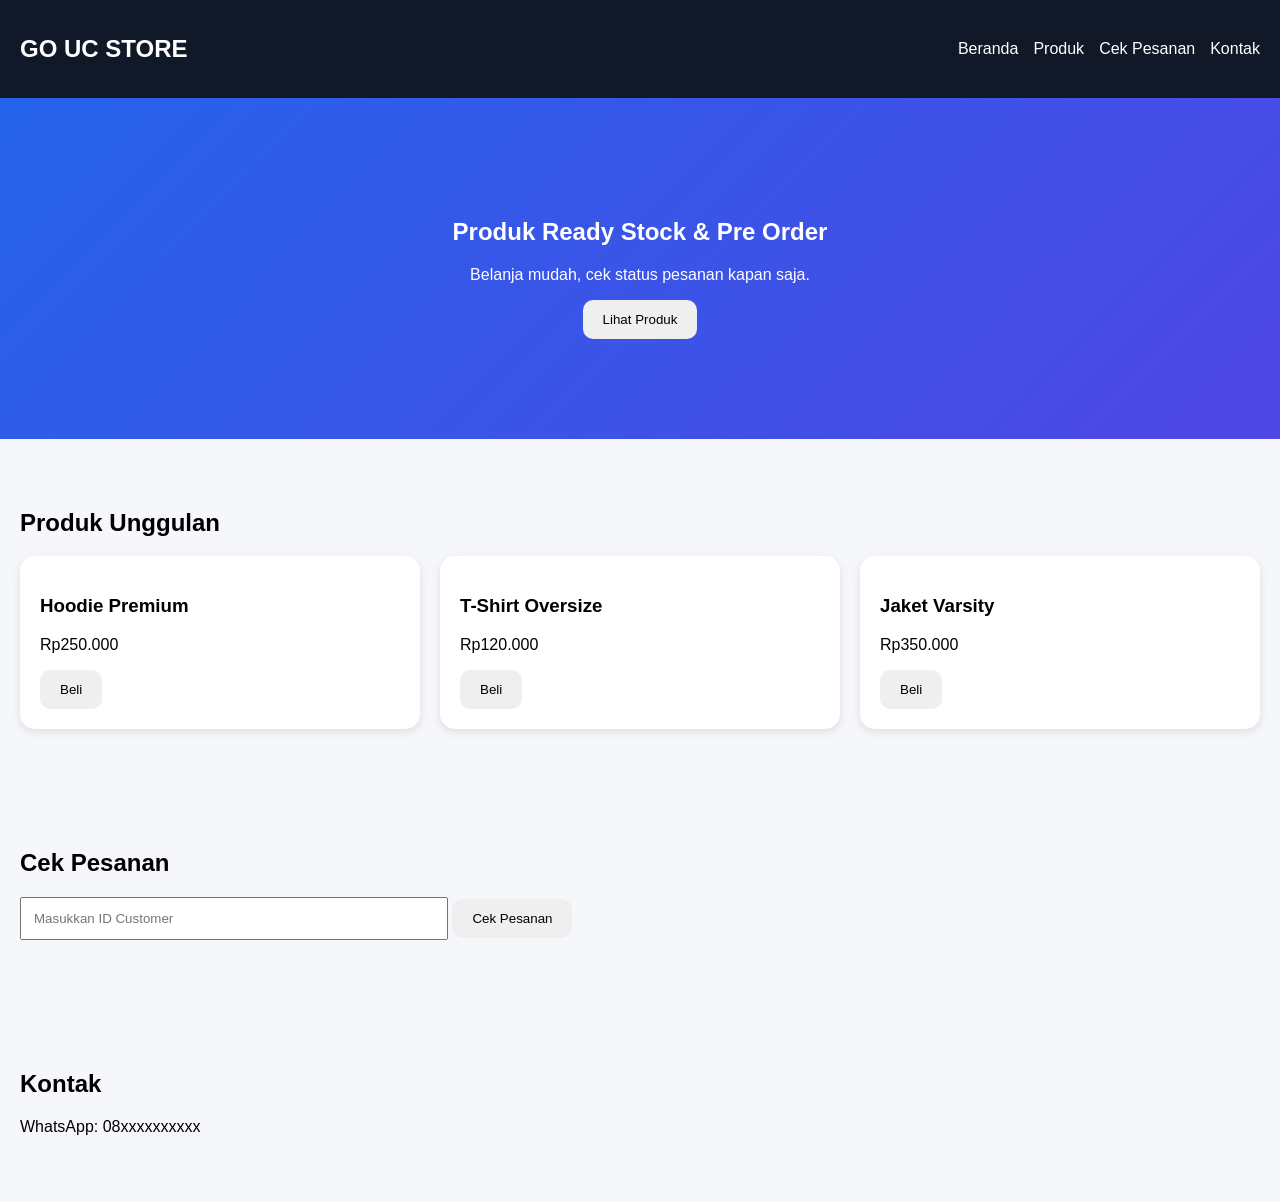
<file: index.html>
<!DOCTYPE html>
<html lang="id">
<head>
<meta charset="UTF-8">
<meta name="viewport" content="width=device-width, initial-scale=1.0">
<title>Toko PO</title>
<link rel="stylesheet" href="style.css">
</head>
<body>

<nav>
  <h2>GO UC STORE</h2>

  <ul>
    <li><a href="#beranda">Beranda</a></li>
    <li><a href="produk.html">Produk</a></li>
    <li><a href="#cek">Cek Pesanan</a></li>
    <li><a href="#kontak">Kontak</a></li>
  </ul>
</nav>

<section class="hero" id="beranda">

  <h1>Produk Ready Stock & Pre Order</h1>

  <p>
    Belanja mudah, cek status pesanan kapan saja.
  </p>

  <a href="#produk">
    <button>Lihat Produk</button>
  </a>

</section>

<section id="produk">

  <h2>Produk Unggulan</h2>

  <div class="cards">

    <div class="card">
      <h3>Hoodie Premium</h3>
      <p>Rp250.000</p>
      <button>Beli</button>
    </div>

    <div class="card">
      <h3>T-Shirt Oversize</h3>
      <p>Rp120.000</p>
      <button>Beli</button>
    </div>

    <div class="card">
      <h3>Jaket Varsity</h3>
      <p>Rp350.000</p>
      <button>Beli</button>
    </div>

  </div>

</section>

<section id="cek">

  <h2>Cek Pesanan</h2>

  <input
  type="text"
  placeholder="Masukkan ID Customer">

  <button>Cek Pesanan</button>

</section>

<section id="kontak">

  <h2>Kontak</h2>

  <p>WhatsApp: 08xxxxxxxxxx</p>

</section>
  
</body>
</html>
</file>
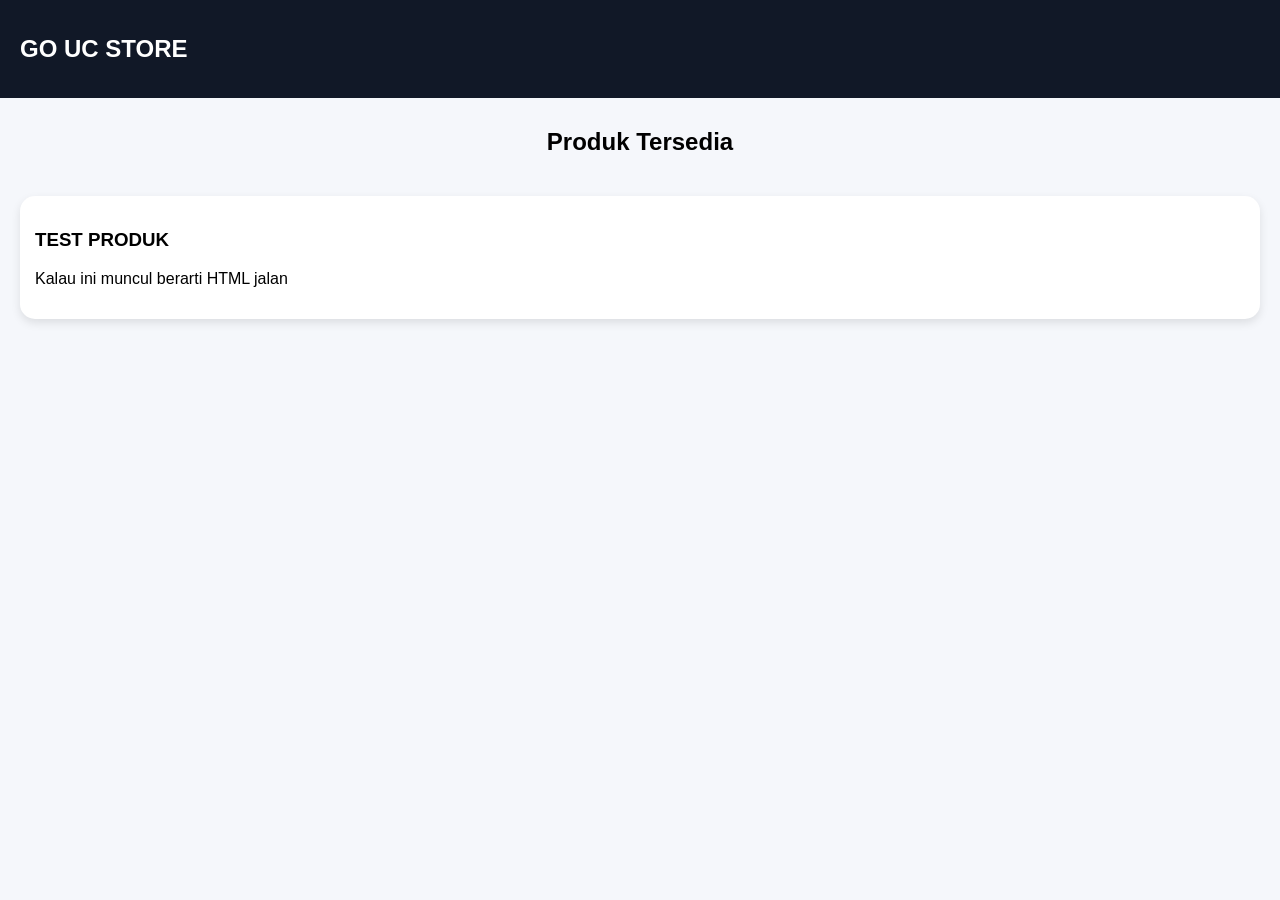
<file: produk.html>
<!DOCTYPE html>
<html lang="id">
<head>
<meta charset="UTF-8">
<meta name="viewport" content="width=device-width, initial-scale=1.0">

<title>Produk - GO UC STORE</title>

<link rel="stylesheet" href="style.css">

<style>
.products{
    display:grid;
    grid-template-columns:repeat(auto-fit,minmax(250px,1fr));
    gap:20px;
    padding:20px;
}

.product-card{
    background:white;
    border-radius:15px;
    overflow:hidden;
    box-shadow:0 4px 10px rgba(0,0,0,.1);
}

.product-card img{
    width:100%;
    height:220px;
    object-fit:cover;
}

.product-info{
    padding:15px;
}

.price{
    color:#2563eb;
    font-weight:bold;
    font-size:20px;
}

.badge{
    display:inline-block;
    padding:5px 10px;
    border-radius:20px;
    background:#e5edff;
    color:#2563eb;
    font-size:12px;
    margin-bottom:10px;
}

.buy-btn{
    width:100%;
    border:none;
    background:#2563eb;
    color:white;
    padding:12px;
    border-radius:10px;
    cursor:pointer;
}
</style>

</head>
<body>

<nav>
  <h2>GO UC STORE</h2>
</nav>

<section>

<h2 style="text-align:center;margin-top:30px;">
Produk Tersedia
</h2>

<div id="productList" class="products">

</div>

</section>

<script>

document.getElementById("productList").innerHTML =
`
<div class="product-card">
  <div class="product-info">
    <h3>TEST PRODUK</h3>
    <p>Kalau ini muncul berarti HTML jalan</p>
  </div>
</div>
`;

</script>

</body>
</html>
</file>
<file: style.css>
body{
  margin:0;
  font-family:Arial,sans-serif;
  background:#f5f7fb;
}

nav{
  background:#111827;
  color:white;
  display:flex;
  justify-content:space-between;
  align-items:center;
  padding:15px 20px;
}

nav ul{
  display:flex;
  list-style:none;
  gap:15px;
}

nav a{
  color:white;
  text-decoration:none;
}

.hero{
  text-align:center;
  padding:100px 20px;
  background:linear-gradient(135deg,#2563eb,#4f46e5);
  color:white;
}

button{
  padding:12px 20px;
  border:none;
  border-radius:10px;
  cursor:pointer;
}

#produk{
  padding:50px 20px;
}

.cards{
  display:grid;
  grid-template-columns:repeat(auto-fit,minmax(220px,1fr));
  gap:20px;
}

.card{
  background:white;
  padding:20px;
  border-radius:15px;
  box-shadow:0 3px 10px rgba(0,0,0,.1);
}

#cek,
#kontak{
  padding:50px 20px;
}

input{
  padding:12px;
  width:100%;
  max-width:400px;
  margin-bottom:10px;
}
</file>
